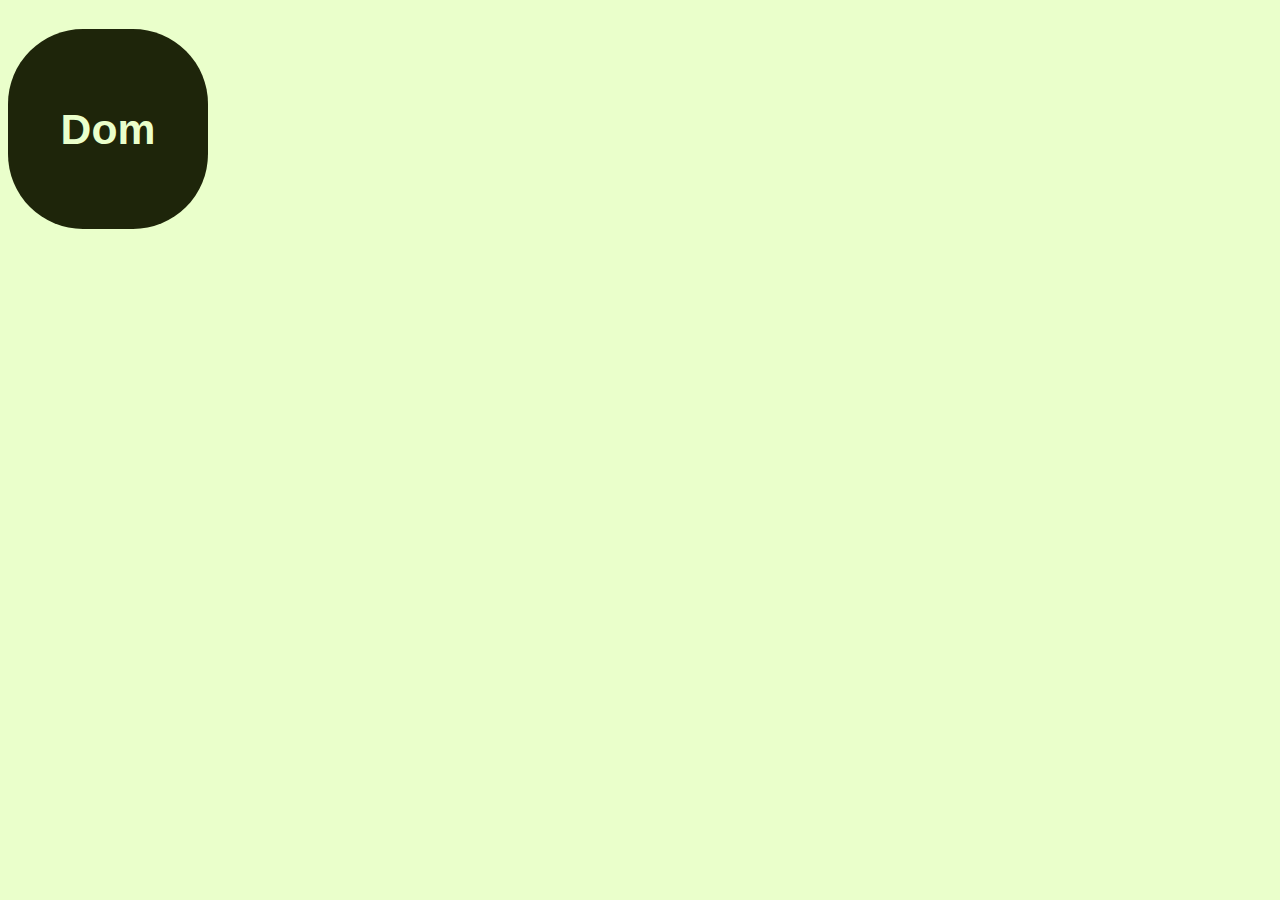
<file: 1_BackGroud/teste/index.html>
<!DOCTYPE html>
<html lang="pt-BR">
    <head>
        <meta charset="UTF-8">
        <meta http-equiv="X-UA-Compatible" content="IE=edge">
        <meta name="viewport" content="width=device-width, initial-scale=1.0">
        <title>JavaScript</title>
        <style>
            body{
                background-color: rgb(234, 255, 203);
                color: rgb(30, 37, 10);
                font: normal 16pt arial;
            }
            #h1{
                background-color: rgb(30, 37, 10);
                color: rgb(234, 255, 203);
                width: 200px;
                height: 200px;
                line-height: 200px;
                text-align: center;
                border-radius: 75px;
            }
        </style>
    </head>
    <body>
        <h1 id = 'h1'>Dom</h1>
       <script>
        /*
        //window.alert('foda-se')
        
        let presaoAtual = Number.parseFloat(prompt('Presao atual dos pneu:'))
        let calibrar = Number.parseFloat(prompt('Presao recomendade do pneu'))
        let diferanca = calibrar - presaoAtual

        if(diferanca > presaoAtual){
            document.write(`A diferença é maior: <strong>${diferanca.toFixed(1).replace('.',',')}</strong>`)
        }
        else{
            document.write(`A diferença é menor: <strong>${diferanca.toFixed(1).replace('.',',')}</strong>`)
        }
        */
        var rato = document.getElementById('h1')
        rato.addEventListener('mouseenter', enter)
        rato.addEventListener('mouseout', out)
        rato.addEventListener('click', clicked)

        function enter(){
            rato.innerText = "Click"
        }
        function out(){
            rato.innerText = "Dom"
        }
        function clicked(){
            rato.innerText = "Clicked!"
        }
       </script>
    </body>
</html>
</file>
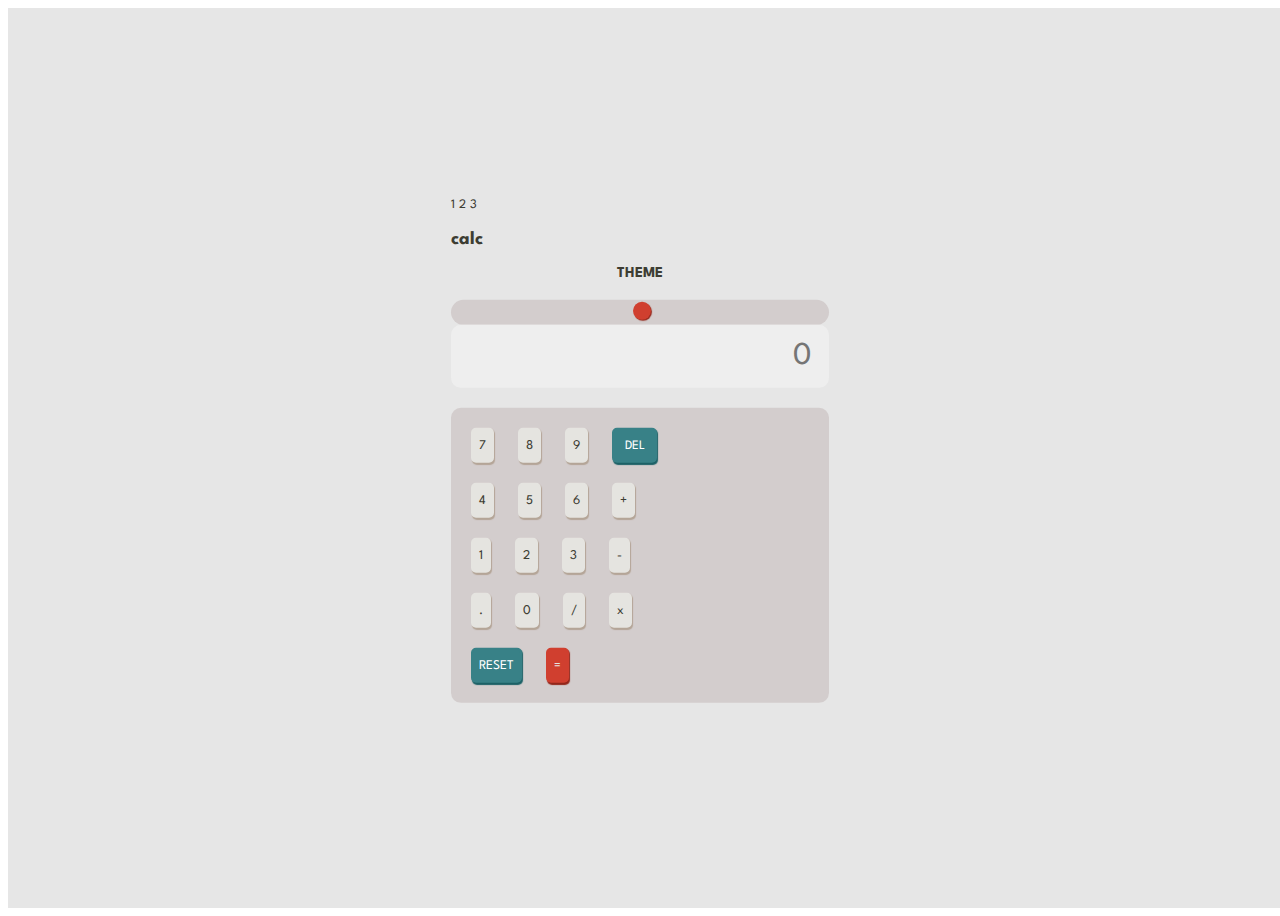
<file: _Exemplos/2.Calculadora/index.html>
<!DOCTYPE html>
<html lang="pt-br">
<head>
    <!-- Basics Metas Configs -->
    <meta charset="UTF-8">
    <meta http-equiv="X-UA-Compatible" content="IE=edge">
    <meta name="viewport" content="width=device-width, initial-scale=1.0">

    <!-- Description for Google Searchs -->
    <meta 
        name="description"
        content="This Responsive Calculator is a portifolio project and challenge made by Frotntend Mentor"
    >

    <title>Calculator</title>

    <!-- Favicon -->
    <link rel="shortcut icon" href="images/favicon-32x32.png" type="image/x-icon">

    <!-- Boosttap CSS link -->
    <link href="https://cdn.jsdelivr.net/npm/bootstrap@5.0.2/dist/css/bootstrap.min.css" rel="stylesheet" integrity="sha384-EVSTQN3/azprG1Anm3QDgpJLIm9Nao0Yz1ztcQTwFspd3yD65VohhpuuCOmLASjC" crossorigin="anonymous">

    <!-- Default style CSS -->
    <link rel="stylesheet" href="style.css">

</head>
<body>
    
    <div class="calc container-fluid">
        <div class="row calc-content justify-content-center w-100 mx-auto">
            <div class="col-12 col-md-8 col-lg-6 col-xl-4 ">

                <!-- Top of the Calculator -->
                <div class="container calc-top">

                    <!-- 3 themes options -->
                    <div class="row justify-content-end">
                        <span class="col-1">1</span>
                        <span class="col-1">2</span>
                        <span class="col-1">3</span>
                    </div>

                    <!-- Theme toggle options  -->
                    <div class="calc-top row">

                        <h3 class="col-6">calc</h3>
                        <h4 class="col-3">theme</h4>

                        <div class="col-3 toggle">
                            <div class="btn-group">
                                <input type="range" id="btnTheme" min="1" max="3" value="1" onchange="myFunction_set(this.value);">
                            </div>
                        </div>

                    </div>

                    <!-- Input to put the results  -->
                    <div class="calc-top-result row">
                        <input type="text" class="col-12" id="result" placeholder="0" disabled></input>
                    </div>
                </div>

                <!-- Bottom of the Calculator -->
                <div class="calc-keys">

                    <!-- All the Keys/Buttons for the Calculator Works -->
                    <div class="container">
                        <div class="row">
                            <input class="col" type="button" value="7" onclick="input('7')">
                            <input class="col" type="button" value="8" onclick="input('8')">
                            <input class="col" type="button" value="9" onclick="input('9')">
                            <input class="col" type="button" value="DEL" id="del" onclick="del()">
                        </div>
                        <div class="row">
                            <input class="col" type="button" value="4" onclick="input('4')">
                            <input class="col" type="button" value="5" onclick="input('5')">
                            <input class="col" type="button" value="6" onclick="input('6')">
                            <input class="col" type="button" value="+" onclick="input('+')">
                        </div>
                        <div class="row">
                            <input class="col" type="button" value="1" onclick="input('1')">
                            <input class="col" type="button" value="2" onclick="input('2')">
                            <input class="col" type="button" value="3" onclick="input('3')">
                            <input class="col" type="button" value="-" onclick="input('-')">
                        </div>
                        <div class="row">
                            <input class="col" type="button" value="." onclick="input('.')">
                            <input class="col" type="button" value="0" onclick="input('0')">
                            <input class="col" type="button" value="/" onclick="input('/')">
                            <input class="col" type="button" value="x" onclick="input('*')">
                        </div>
                        <div class="row">
                            <input class="col" type="button" value="RESET" id="reset" onclick="reset()">
                            <input class="col" type="button" value="=" id="equals" onclick="calc()">
                        </div>
                    </div>

                </div>

            </div>
        </div>
    </div>

    <!-- Link Boostrap JS  -->
    <script src="https://cdn.jsdelivr.net/npm/bootstrap@5.0.2/dist/js/bootstrap.bundle.min.js" integrity="sha384-MrcW6ZMFYlzcLA8Nl+NtUVF0sA7MsXsP1UyJoMp4YLEuNSfAP+JcXn/tWtIaxVXM" crossorigin="anonymous"></script>

    <!-- Link Script Js -->
    <script src="script.js"></script>
</body>
</html>
</file>
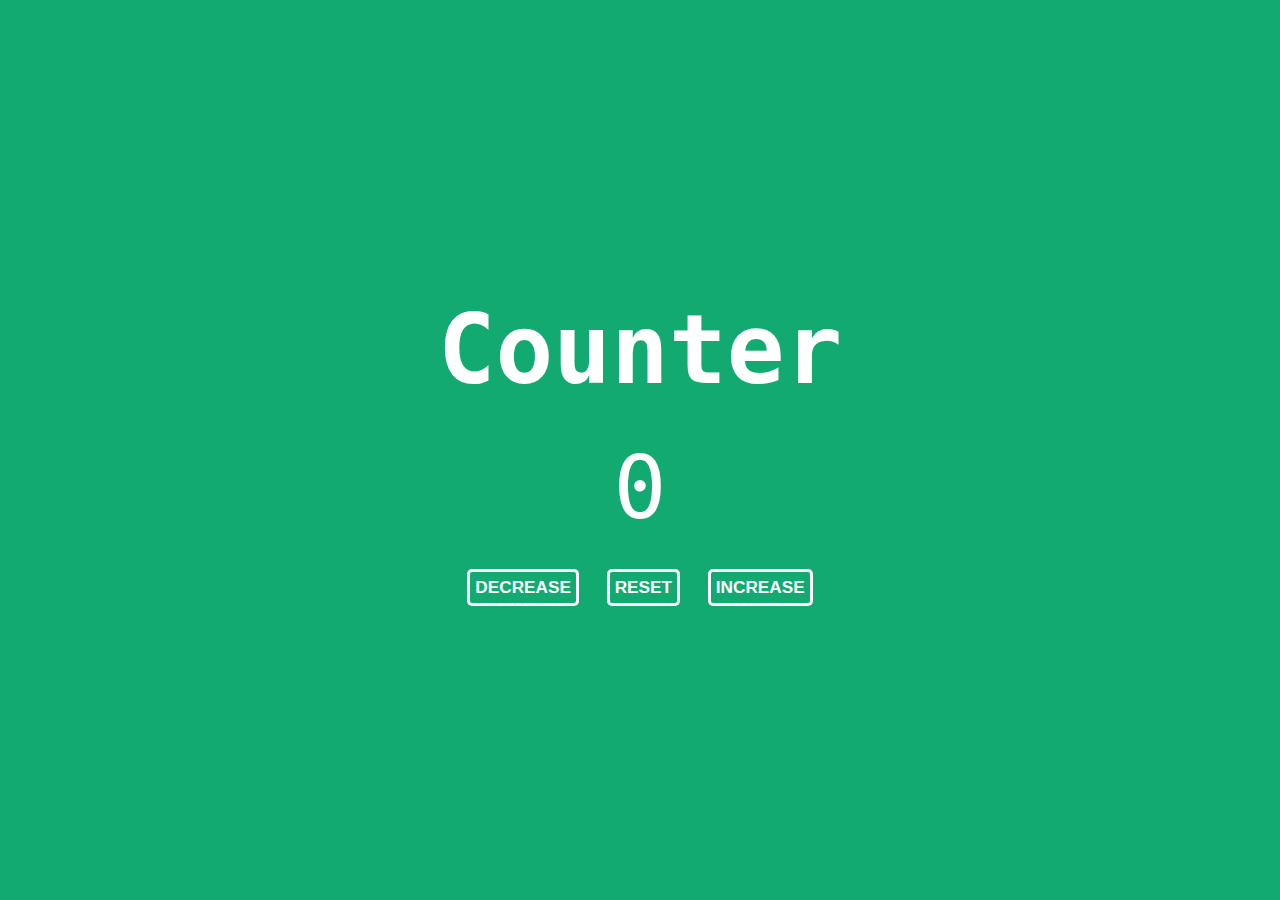
<file: _Exemplos/3.contador/counter-main/index.html>
<!DOCTYPE html>
<html lang="en">
  <head>
    <meta charset="UTF-8" />
    <meta http-equiv="X-UA-Compatible" content="IE=edge" />
    <meta name="viewport" content="width=device-width, initial-scale=1.0" />
    <link rel="stylesheet" href="style.css" />
    <title>Counter</title>
  </head>
  <body>
    <header class="header"><h1 class="header__title">Counter</h1></header>
    <main class="counter">
      <section id="display" class="counter__number">0</section>
      <section class="counter__btns">
        <button id="decrease">Decrease</button>
        <button id="reset">Reset</button>
        <button id="increase">Increase</button>
      </section>
    </main>
    <script src="script.js"></script>
  </body>
</html>
</file>
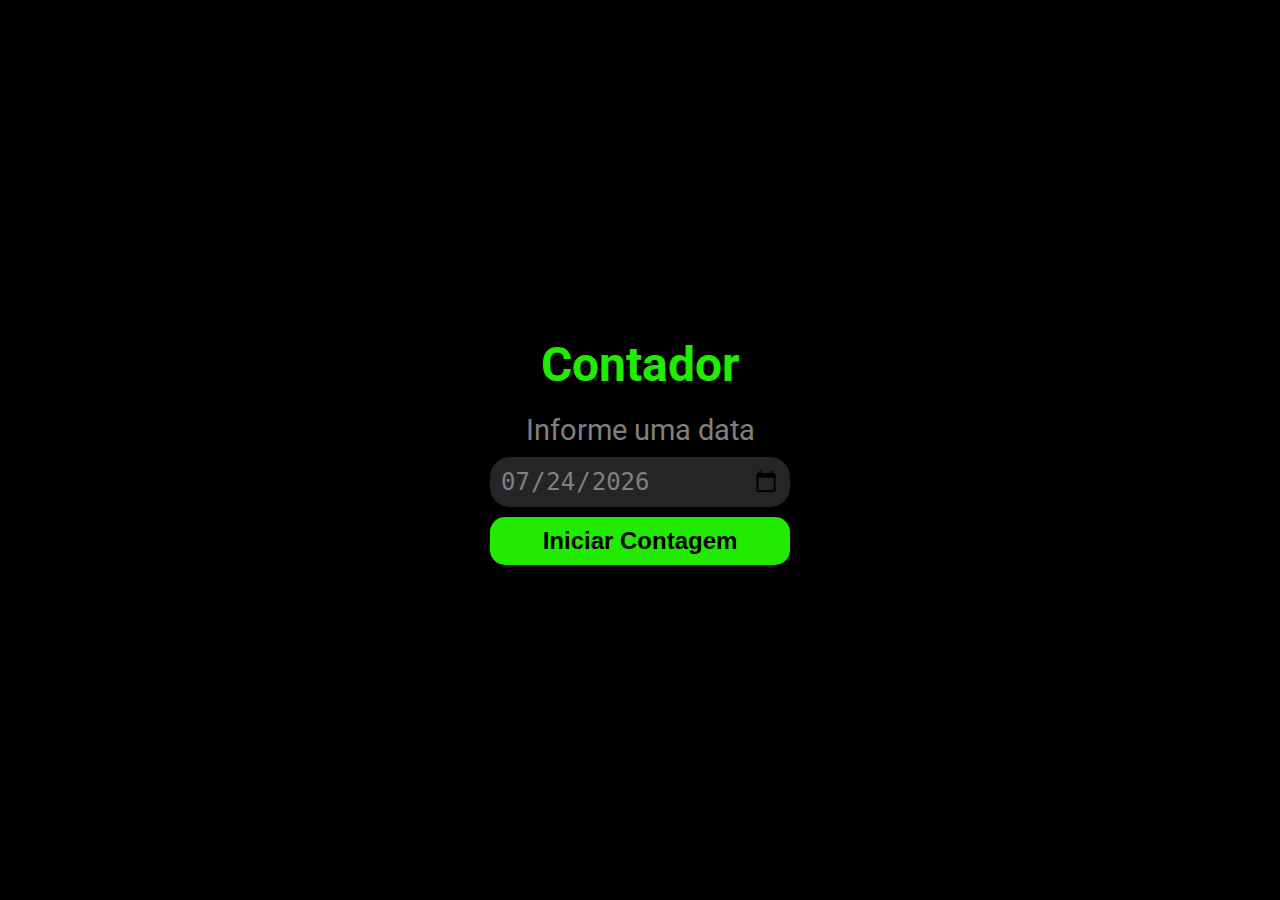
<file: _Exemplos/5.contador letras/contador-DevChallenge-master/index.html>
<!-- Contador
Informe uma data
DD/MM/AAAA
Iniciar contagem -->

<!DOCTYPE html>
<html lang="pt-BR">
<head>
    <meta charset="UTF-8">
    <meta http-equiv="X-UA-Compatible" content="IE=edge">
    <meta name="viewport" content="width=device-width, initial-scale=1.0">
    <title>Contador</title>
    <link rel="stylesheet" href="style.css">
</head>
<body>
    <section class="home">
        <h1>Contador</h1>
        <label for="date">Informe uma data</label>
        <input type="date" id="date">
        <button onclick="start()">Iniciar Contagem</button>
    </section>
    <section class="contador" style="display: none">
        <div class="header">
            <h1>Contador</h1>
            <button onclick="back()">Reiniciar</button>
        </div>
        <span>Faltam</span>
        <div class="wrapper">
            <div>
                <span id="days">2</span>
                <span>Dias</span>
            </div>
            <div>
                <span id="hours">10</span>
                <span>Horas</span>
            </div>
            <div>
                <span id="minutes">40</span>
                <span>Minutos</span>
            </div>
            <div>
                <span id="seconds">13</span>
                <span>Segundos</span>
            </div>
        </div>
    </section>
    <script src="js/main.js"></script>
</body>
</html>
</file>
<file: _Exemplos/2.Calculadora/style.css>
/* Importing Font */
@import url('https://fonts.googleapis.com/css2?family=Spartan:wght@700&display=swap');

/* Font settings */
*{
    font-family: 'Spartan', sans-serif;
}

/* Cores */
:root{
    --background          : #3a4764;
    --background-dark     : #232c43;
    --background-very-dark: #182034;


    --key-color-top       : #ffffff;
    --key-color-bottom    : #3a4764;
    --key-background      : #eae3dc;
    --key-background-dark : #dfd9d2;
    --key-shadow          : #b4a597;

    --key-blue-background : #637097;
    --key-blue-shadow     : #404e72;

    --key-red-background  : #d03f2f;
    --key-red-shadow      : #93261a;

    --transition: 1s;
}

/* Background settings */
.calc{
    background-color: var(--background);
    width: 100vw;
    height: 100vh;
    transition: var(--transition);
}
.calc-content{  
    position: absolute;
    top: 50%;
    left: 50%;
    transform: translate(-50%, -50%);
}

/* Top of the calculator */
.calc-top h3{
    color: var(--key-color-top);
    transition: var(--transition);
}

.calc-top h4{
    color: var(--key-color-top);
    text-transform: uppercase;
    font-size: 15px;
    text-align: center;
    margin-top: 5px;
    transition: var(--transition);
}
.calc-top span{
    color: var(--key-color-top);
    font-size: 13px;
    transition: var(--transition);
}
.calc-top-result input{
    background-color: var(--background-very-dark); 
    color: var(--key-color-top);
    border: none;
    margin-bottom: 20px;
    text-align: right;
    padding: 17px;
    font-size: 32px;
    border-radius: 10px;
    transition: var(--transition);
}

/* Keys or Bottons */
.calc-keys{
    background-color: var(--background-dark);
    border-radius: 10px;
    padding: 10px;
    transition: var(--transition);
}
.calc-keys input{
    background-color: var(--key-background);
    color: var(--key-color-bottom);
    border: 2px solid var(--key-background);
    border-radius: 5px;
    box-shadow: 1px 1.5px 1px var(--key-shadow);
    margin: 10px;
    height: 35px;
    transition: var(--transition);
}
#reset, #del{
    background-color: var(--key-blue-background);
    color: #FFF;
    box-shadow: 1px 1.5px 1px var(--key-blue-shadow);
    border: 2px solid var(--key-blue-background);
    transition: var(--transition);
}
#del{
    font-size: 13px;
    padding: 0 3%;
}
#equals{
    background-color: var(--key-red-background);
    color: var(--key-background);
    box-shadow: 1px 1.5px 1px var(--key-red-shadow);
    border: 2px solid var(--key-red-background);
    transition: var(--transition);
}

/* Keys hover animations */
.calc-keys input:hover{
    border: 2px solid var(--key-background);
    color: var(--key-color-top);
    background-color: hsla(0, 0%, 100%, 0);
    transition: 0.5s;
}
#reset:hover, #del:hover{
    border: 2px solid var(--key-blue-background);
    color: var(--key-blue-background);
    background-color: hsla(0, 0%, 100%, 0);
    transition: 0.5s;
}
#equals:hover{
    border: 2px solid var(--key-red-background);
    color: var(--key-red-background);
    background-color: hsla(0, 0%, 100%, 0);
    transition: 0.5s;
}

/* Keys activated */
.calc-keys input:active{
    box-shadow: 3px 3px 3px var(--key-shadow);
    background-color: var(--key-background);
    color: var(--background);
}
#reset:active, #del:active{
    box-shadow: 3px 3px 3px var(--key-blue-shadow);
    background-color: var(--key-blue-background);
    color: var(--key-background);
}
#equals:active{
    box-shadow: 3px 3px 3px var(--key-red-shadow);
    background-color: var(--key-red-background);
    color: var(--key-background);
}

/* Toggle theme button */
/* Basics configs for styling input type range */
input[type=range] {
    -webkit-appearance: none; /* Hides the slider so that custom slider can be made */
    width: 100%; /* Specific width is required for Firefox. */
    background: transparent; /* Otherwise white in Chrome */
}
  
input[type=range]::-webkit-slider-thumb {
    -webkit-appearance: none;
}
  
input[type=range]:focus {
    outline: none; /* Removes the blue border. You should probably do some kind of focus styling for accessibility reasons though. */
}
  
input[type=range]::-ms-track {
    width: 100%;
    cursor: pointer;
  
    /* Hides the slider so custom styles can be added */
    background: transparent; 
    border-color: transparent;
    color: transparent;
}

/* Styling Thumb for diferents browsers */
/* thumb = circle on the range */

/* WebKit/Blink */
input[type=range]::-webkit-slider-thumb {
    -webkit-appearance: none;
    border: none;
    height: 18px;
    width: 18px;
    border-radius: 20px;
    background: var(--key-red-background);
    cursor: pointer;
    box-shadow: 1px 1px 1px var(--key-red-shadow);
    transition: var(--transition);
}
/* Firefox */
input[type=range]::-moz-range-thumb {
    -webkit-appearance: none;
    border: none;
    height: 18px;
    width: 18px;
    border-radius: 20px;
    background: var(--key-red-background);
    cursor: pointer;
    box-shadow: 1px 1px 1px var(--key-red-shadow);
}
  
  /* IE */
input[type=range]::-ms-thumb {
    -webkit-appearance: none;
    border: none;
    height: 18px;
    width: 18px;
    border-radius: 20px;
    background: var(--key-red-background);
    cursor: pointer;
    box-shadow: 1px 1px 1px var(--key-red-shadow);
}
/* Style for background */
.toggle{
    background-color: var(--background-dark);
    border-radius: 25px;
    height: 25px;
    padding: 0 6px !important;
    transition: var(--transition);
}
/* This make user can click and drag the button */
.toggle input{
    width: 100%;
}

/* ======================= Theme 2 ======================= */
</file>
<file: _Exemplos/3.contador/counter-main/style.css>
* {
  margin: 0;
  padding: 0;
  box-sizing: border-box;
}

body {
  font-family: monospace;
  color: #fff;
  background-color: #12aa70;
  min-height: 100vh;
  display: flex;
  flex-direction: column;
  justify-content: center;
  align-items: center;
}

.header__title {
  font-size: 6rem;
}

.counter__number {
  text-align: center;
  font-size: 5.5rem;
  margin: 30px 0;
}

.counter__btns button {
  text-transform: uppercase;
  font-size: 1.075rem;
  font-weight: 600;
  color: #fff;
  padding: 5px;
  background: transparent;
  border: 3px solid #fff;
  border-radius: 5px;
  cursor: pointer;
  margin: 0 10px;
}

@media (max-width: 425px) {
    .header__title {
        font-size: 3rem;
    }
    .counter__number {
        font-size: 2.5rem;
    }
    .counter__btns {
        display: flex;
        flex-direction: column;
    }
    .counter__btns button {
        font-size: 1rem;
        margin: 10px 0;
    }
}
</file>
<file: _Exemplos/5.contador letras/contador-DevChallenge-master/style.css>
/* Verde: #21EB00 Cinza: #191A18 */
@import url('https://fonts.googleapis.com/css2?family=Roboto:ital,wght@0,100;0,300;0,400;0,500;0,700;0,900;1,100;1,300;1,400;1,500;1,700;1,900&display=swap');
*,
::before,
::after {
    box-sizing: border-box;
    padding:0;
    margin:0;
    vertical-align:baseline;
    list-style:none;
    border:0
}

.home {
    display: flex;
    flex-direction: column;
    justify-content: center;
    align-items: center;
    height: 100vh;
    background-color: black;
    font-family: 'Roboto', sans-serif;
}

.home h1 {
    color: #21EB00;
    margin-bottom: 20px;
    font-size: 3rem;
}

.home label {
    color: #808080;
    font-size: 1.8rem;
    margin-bottom: 10px;
}

.home input {
    padding: 10px;
    border-radius: 20px;
    width: 300px;
    background-color: #252525;
    color: #808080;
    text-transform: uppercase;
    margin-bottom: 10px;
    font-size: 1.5rem;
}

.home button {
    background-color: #21EB00;
    border-radius: 15px;
    padding: 10px;
    width: 300px;
    font-weight: bold;
    font-size: 1.5rem;
}

.contador {
    display: flex;
    height: 100vh;
    width: 100vw;
    background-color: black;
    align-items: center;
    flex-direction: column;
    font-family: 'Roboto', sans-serif;
}

.contador h1 {
    color: #21EB00;
}

.header {
    display: flex;
    justify-content: space-between;
    width: 100vw;
    padding: 30px;
}

.header + span {
    color: #252525;
    font-weight: 600;
    font-size: 3rem;
}

.header button {
    color: black;
    background-color: #21EB00;
    padding: 5px 15px 5px 15px;
    font-size: 1.2rem;
    font-weight: 700;
    border-radius: 25px;
}

.wrapper {
    display: flex;
    justify-content: space-around;
    width: 100vw;
    padding-left: 10vw;
    padding-right: 10vw;
    margin-top: 20px;
}


.contador div > span:nth-child(1) {
    color: white;
    font-size: 5rem;
}

.contador div > span:nth-child(2) {
    color: #21EB00;
    font-size: 1.5rem;
}

.wrapper div {
    display: flex;
    flex-direction: column;
    align-items: center;
}
</file>
